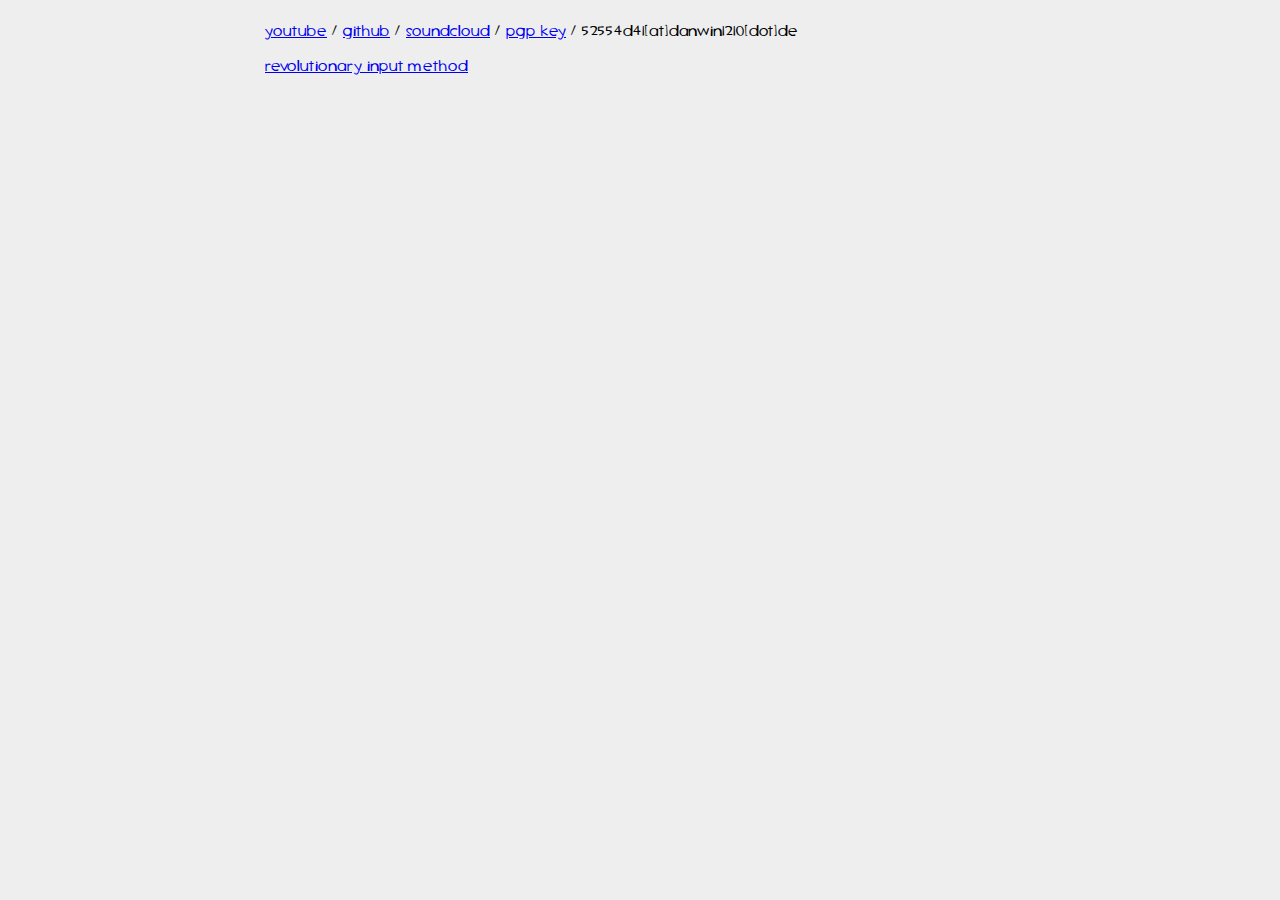
<file: index.html>
<!DOCTYPE html>
<html>
	<head>
	<meta name="viewport" content="width=device-width, initial-scale=1">
	<title>52554d41</title>
	<link rel="stylesheet" href="sw.css">
	</head>
	<body>
	<div class="container1left">
	<div class="container2">
	<div class="container1center">
	<h1 class="h1"></h1>
	</div>
	<p><a href="http://www.youtube.com/channel/UCzlnOr7-Un5Dx7WWV5_0ykg">youtube</a> / <a href="https://github.com/52554d41">github</a> / <a href="https://soundcloud.com/52554d41">soundcloud</a> / <a href="https://twitter.com/52554d41>twitter</a> / <a href="https://52554d41.xyz/pubkey.asc">pgp key</a> / 52554d41[at]danwin1210[dot]de
	</p>
	<p><a href="https://52554d41.xyz/rotary-keyboard">revolutionary input method</a></p>
    </div>
	</div>
	</body>
</html>
</file>
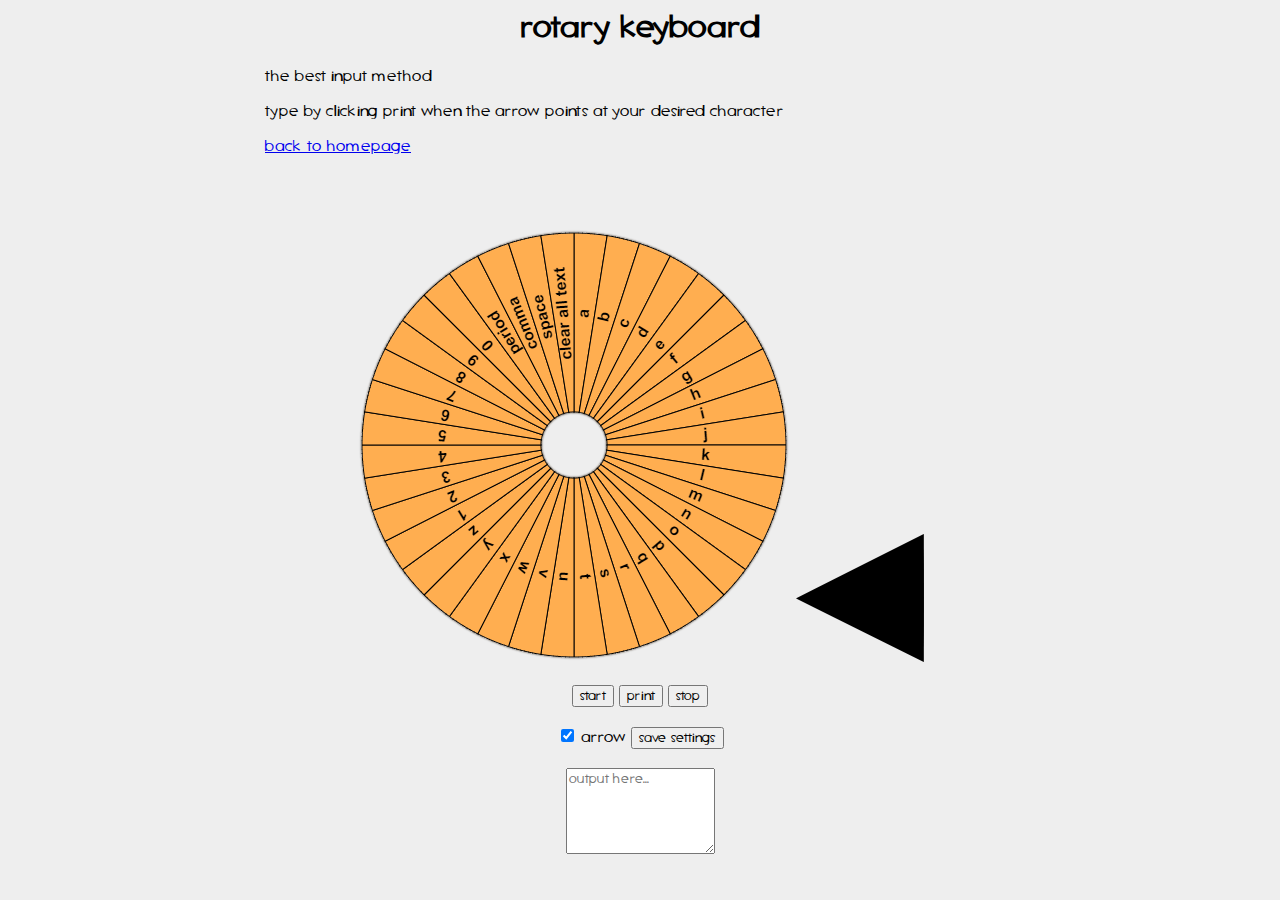
<file: rotary-keyboard/index.html>
<html>
    <head>
		<!todo: wheel speed control>
		<meta name="viewport" content="width=device-width, initial-scale=1">
        <title>rotary keyboard</title>
		<link rel="stylesheet" href="../sw.css">
    </head>
	<body>
		<div class="container1left">
		<div class="container2">
		    <h1 class="container1center">rotary keyboard</h1>
			<p>the best input method</p>
            <p>type by clicking print when the arrow points at your desired character</p>
			<p><a href="https://52554d41.xyz/">back to homepage</a></p>
            <br>
			<br>
			<br>
			<div class="container1center">
				<img class="wheel" id="wheel" src="../imgs/wheel.png" alt="wheel" width="434" height="434">
				<img class="arrow" id="arrow" src="../imgs/arrow.png" alt="arrow" width="128" height="128">
				<br>
				<br>
				<div class="buttons">
				<button class="buttons" onclick="startWheel()">start</button>
				<button class="buttons" onclick="printText()">print</button>
				<button class="buttons" onclick="stopWheel()">stop</button>
				<!button onclick="printTextDebug()"print (debug)/button>
				<br>
				<br>			
				<label>
				<input id="arrowToggleBox" type="checkbox"checked="checked"> arrow 
				</label>
				<!pwheel speed (less is faster)/p>
				<!input type="text" id="speedRange" value="91">
				<!input type="range" min="15" max="168" value="91" class="slider" id="speedRange">
				<!pcurrent speed: <!span id="currentSpeed"/span/p>
				<button onclick="arrowToggle()">save settings</button>
				<br>
				<br>
				</div>
				<form name="outputForm">
				<textarea id="outputText" rows="5" placeholder="output here..." readonly></textarea>
				</form>
			</div>
		</div>
		</div>
        <script>		
		function getCurrentRotation(el) {
		var st = window.getComputedStyle(el, null);
		var tm = st.getPropertyValue("-webkit-transform") ||
           st.getPropertyValue("-moz-transform") ||
           st.getPropertyValue("-ms-transform") ||
           st.getPropertyValue("-o-transform") ||
           st.getPropertyValue("transform") ||
           "none";
		if (tm != "none") {
			var values = tm.split('(')[1].split(')')[0].split(',');
			var angle = Math.round(Math.atan2(values[1],values[0]) * (180/Math.PI));
			return (angle < 0 ? angle + 360 : angle); 
		}
		return 0;
	}
		const arrow = document.getElementById('arrow');
		function arrowToggle() {
		var isChecked = document.getElementById("arrowToggleBox").checked;			
			if(isChecked) {
			arrow.style.display = "inline";
			// console.log("arrow on");
			} else {
			arrow.style.display = "none";
			// console.log("arrow off");
		}
	}	
		const wheel = document.getElementById('wheel');
		function startWheel() {
		wheel.style.animationPlayState = "running";
	}
		function stopWheel() {
		wheel.style.animationPlayState = "paused";
	}
		function printText() {
		var currentWheelRotation = getCurrentRotation(document.getElementById("wheel"));
		var currentSegment = Math.floor(currentWheelRotation / 9);
		switch(currentSegment) {
			case 0:
			document.outputForm.outputText.value += ("j");
			break;
			case 1:
			document.outputForm.outputText.value += ("i");
			break;			
			case 2:
			document.outputForm.outputText.value += ("h");
			break;
			case 3:
			document.outputForm.outputText.value += ("g");
			break;
			case 4:
			document.outputForm.outputText.value += ("f");
			break;
			case 5:
			document.outputForm.outputText.value += ("e");
			break;
			case 6:
			document.outputForm.outputText.value += ("d");
			break;
			case 7:
			document.outputForm.outputText.value += ("c");
			break;
			case 8:
			document.outputForm.outputText.value += ("b");
			break;
			case 9:
			document.outputForm.outputText.value += ("a");
			break;
			case 10:
			document.outputForm.outputText.value = ("");
			break;
			case 11:
			document.outputForm.outputText.value += (" ");
			break;
			case 12:
			document.outputForm.outputText.value += (",");
			break;
			case 13:
			document.outputForm.outputText.value += (".");
			break;
			case 14:
			document.outputForm.outputText.value += ("0");
			break;
			case 15:
			document.outputForm.outputText.value += ("9");
			break;
			case 16:
			document.outputForm.outputText.value += ("8");
			break;
			case 17:
			document.outputForm.outputText.value += ("7");
			break;
			case 18:
			document.outputForm.outputText.value += ("6");
			break;
			case 19:
			document.outputForm.outputText.value += ("5");
			break;
			case 20:
			document.outputForm.outputText.value += ("4");
			break;
			case 21:
			document.outputForm.outputText.value += ("3");
			break;
			case 22:
			document.outputForm.outputText.value += ("2");
			break;
			case 23:
			document.outputForm.outputText.value += ("1");
			break;
			case 24:
			document.outputForm.outputText.value += ("z");
			break;
			case 25:
			document.outputForm.outputText.value += ("y");
			break;
			case 26:
			document.outputForm.outputText.value += ("x");
			break;
			case 27:
			document.outputForm.outputText.value += ("w");
			break;
			case 28:
			document.outputForm.outputText.value += ("v");
			break;
			case 29:
			document.outputForm.outputText.value += ("u");
			break;
			case 30:
			document.outputForm.outputText.value += ("t");
			break;
			case 31:
			document.outputForm.outputText.value += ("s");
			break;
			case 32:
			document.outputForm.outputText.value += ("r");
			break;
			case 33:
			document.outputForm.outputText.value += ("q");
			break;
			case 34:
			document.outputForm.outputText.value += ("p");
			break;
			case 35:
			document.outputForm.outputText.value += ("o");
			break;
			case 36:
			document.outputForm.outputText.value += ("n");
			break;
			case 37:
			document.outputForm.outputText.value += ("m");
			break;
			case 38:
			document.outputForm.outputText.value += ("l");
			break;
			case 39:
			document.outputForm.outputText.value += ("k");
			break;
		}
		// console.log("wheel deg " + currentWheelRotation + " segment " + currentSegment);
	}
		</script>
    </body>
</html>
</file>
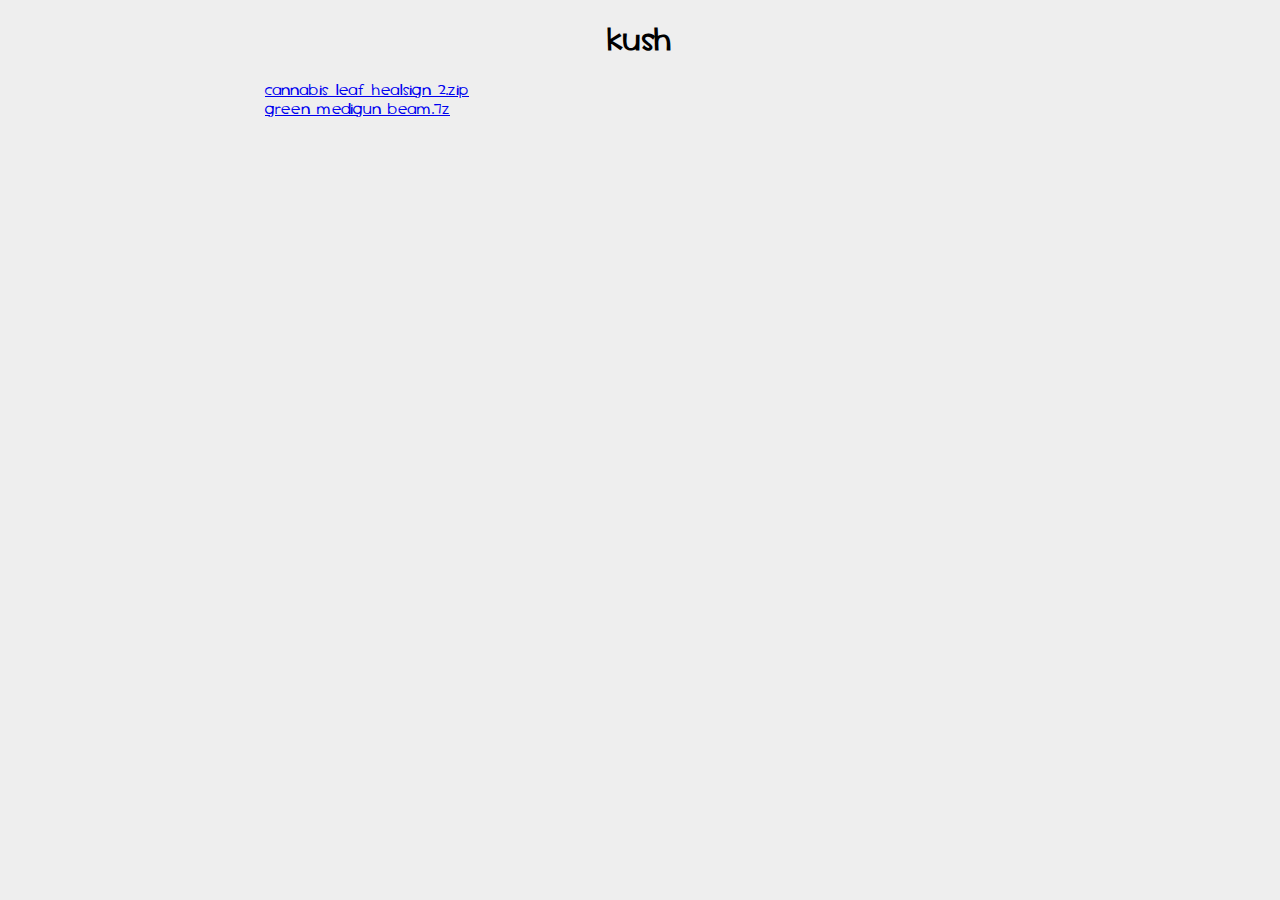
<file: tf2/index.html>
<!DOCTYPE html>
<html>
	<head>
	<link rel="stylesheet" href="/sw.css">
	</head>
	<body>
	<div class="container1left">
	<div class="container2">
	<div class="container1center">
	<h1 class="h1">kush</h1>
	</div>
	<a href="https://52554d41.xyz/tf2/cannabis_leaf_healsign_2.zip" class="container2">cannabis_leaf_healsign_2.zip</a>
	<br>
	<a href="https://52554d41.xyz/tf2/green_medigun_beam.7z" class="container2">green_medigun_beam.7z</a>
	</div>
    </div>
	</body>
</html>
</file>
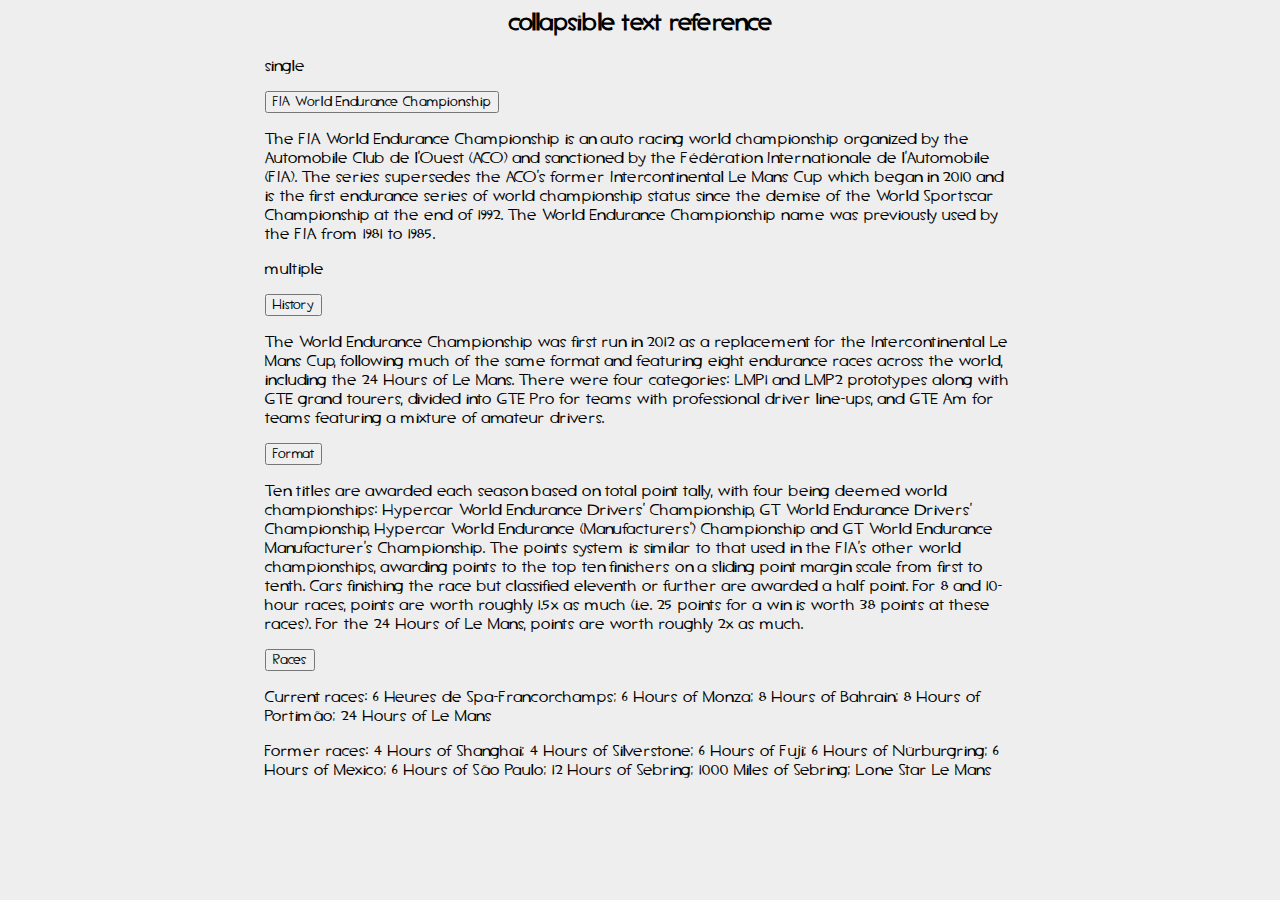
<file: collapsible-text-reference/collapsible-text-reference.html>
<html>
    <head>
		<meta name="viewport" content="width=device-width, initial-scale=1">
        <title>collapsible text reference</title>
		<link rel="stylesheet" href="../sw.css">
    </head>
<body>
<div class="container1left">
<div class="container2">
<div class="container1center">
<h2>collapsible text reference</h2>
</div>
<p>single</p>
<button type="button" class="collapsible">FIA World Endurance Championship</button>
<div class="content">
  <p>The FIA World Endurance Championship is an auto racing world championship organized by the Automobile Club de l'Ouest (ACO) and sanctioned by the Fédération Internationale de l'Automobile (FIA).
  The series supersedes the ACO's former Intercontinental Le Mans Cup which began in 2010 and is the first endurance series of world championship status since the demise of the World Sportscar Championship at the end of 1992.
  The World Endurance Championship name was previously used by the FIA from 1981 to 1985.</p>
</div>

<p>multiple</p>
<button type="button" class="collapsible">History</button>
<div class="content">
  <p>The World Endurance Championship was first run in 2012 as a replacement for the Intercontinental Le Mans Cup, 
  following much of the same format and featuring eight endurance races across the world, including the 24 Hours of Le Mans. 
  There were four categories: LMP1 and LMP2 prototypes along with GTE grand tourers, divided into GTE Pro for teams with professional driver line-ups, and GTE Am for teams featuring a mixture of amateur drivers.</p>
</div>
<button type="button" class="collapsible">Format</button>
<div class="content">
  <p>Ten titles are awarded each season based on total point tally, with four being deemed world championships: 
  Hypercar World Endurance Drivers' Championship, GT World Endurance Drivers' Championship, Hypercar World Endurance (Manufacturers') Championship and GT World Endurance Manufacturer's Championship. 
  The points system is similar to that used in the FIA's other world championships, awarding points to the top ten finishers on a sliding point margin scale from first to tenth. 
  Cars finishing the race but classified eleventh or further are awarded a half point. 
  For 8 and 10-hour races, points are worth roughly 1.5x as much (i.e. 25 points for a win is worth 38 points at these races). 
  For the 24 Hours of Le Mans, points are worth roughly 2x as much.</p>
</div>
<button type="button" class="collapsible">Races</button>
<div class="content">
  <p>Current races: 6 Heures de Spa-Francorchamps; 6 Hours of Monza; 8 Hours of Bahrain; 8 Hours of Portimão; 24 Hours of Le Mans</p>
  <p>Former races: 4 Hours of Shanghai; 4 Hours of Silverstone; 6 Hours of Fuji; 6 Hours of Nürburgring; 6 Hours of Mexico;	6 Hours of São Paulo; 12 Hours of Sebring; 1000 Miles of Sebring; Lone Star Le Mans</p>
</div>
</div>
</div>

<script>
var coll = document.getElementsByClassName("collapsible");
var i;

for (i = 0; i < coll.length; i++) {
  coll[i].addEventListener("click", function() {
    this.classList.toggle("active");
    var content = this.nextElementSibling;
    if (content.style.display === "block") {
      content.style.display = "none";
    } else {
      content.style.display = "block";
    }
  });
}
</script>

</body>
</html>
</file>
<file: sw.css>
@font-face {
  font-family: tf2secondary;
  src: url(font/tf2secondary.ttf);
}

* {
  font-family: tf2secondary;
}

body {
  background-color: #EEEEEE;
}

.h1 {
    font-size: 192;
}

.h4 {
    text-align: center;
}

.p {
    text-align: center;
}

.container1left {
    text-align: left;
}

.container1center {
    text-align: center;
}

.container2 {
	width: 750px;
    margin: 0 auto;
}
</file>
